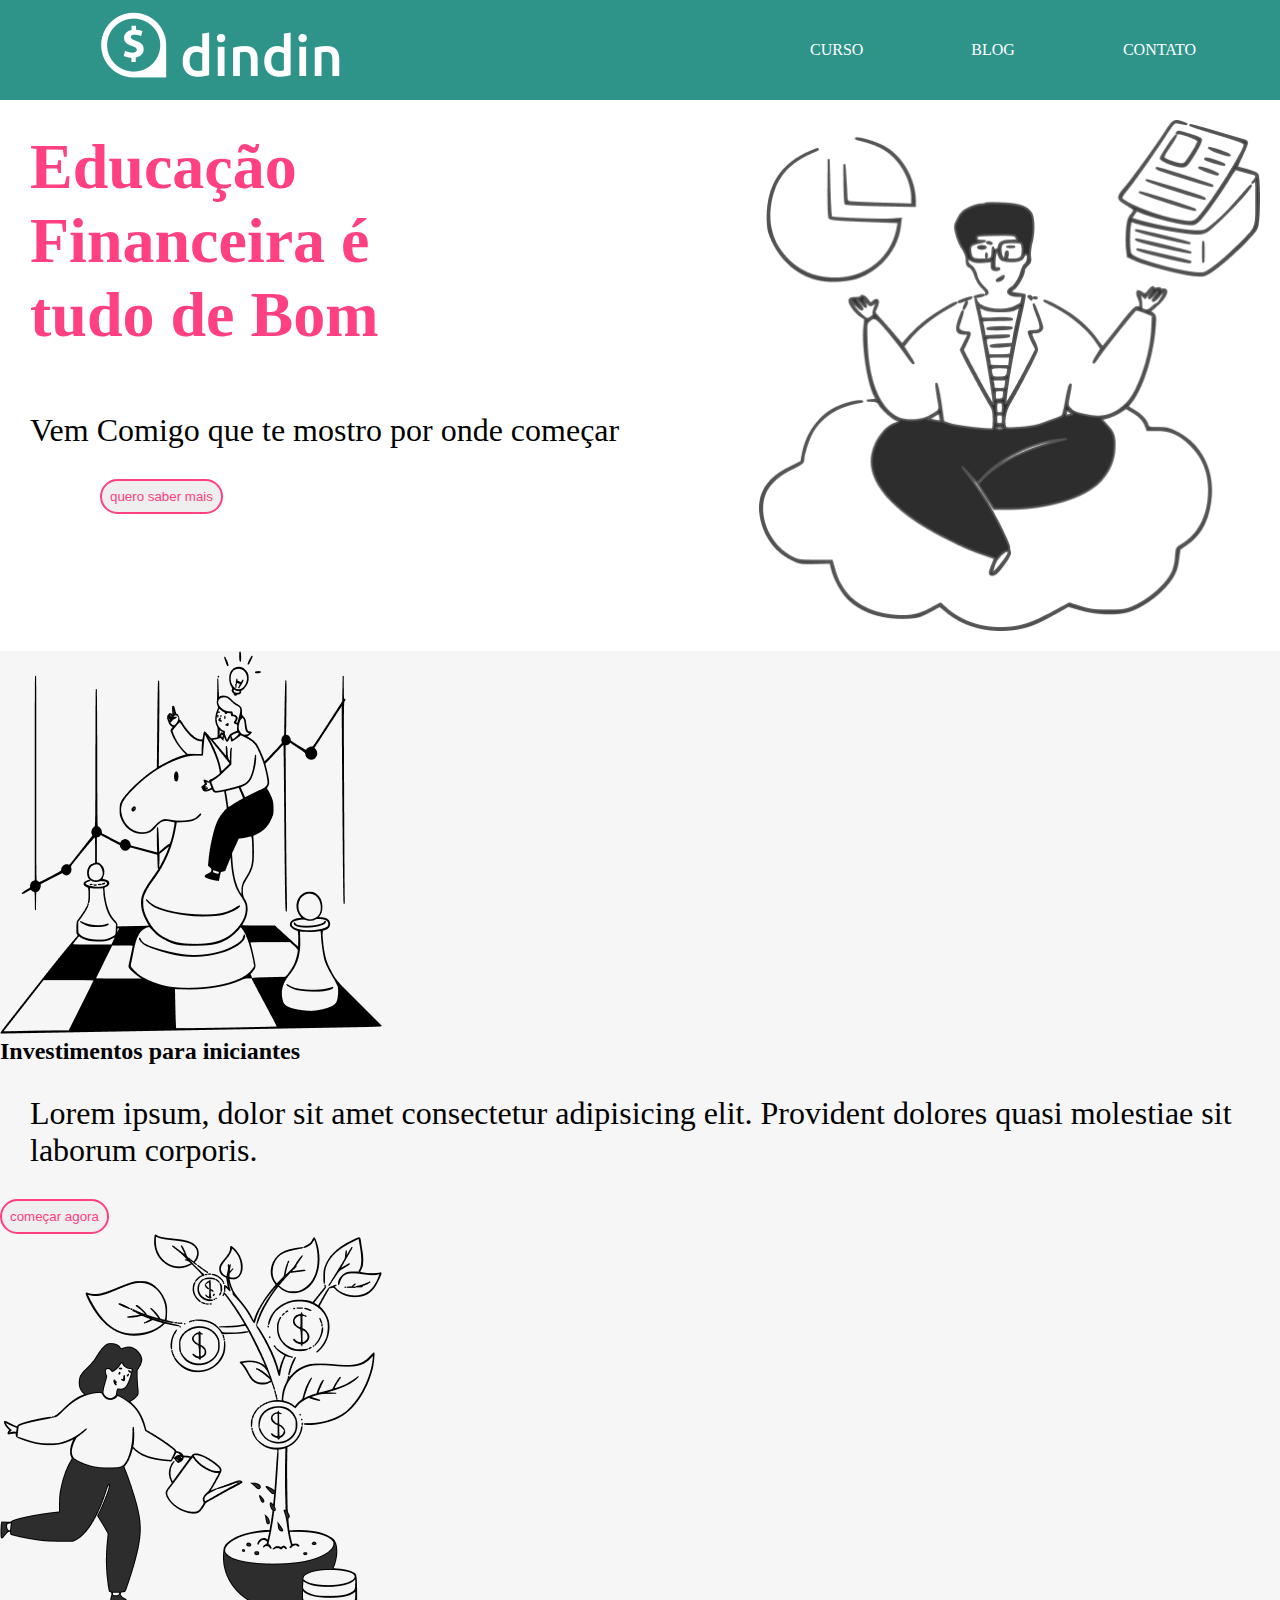
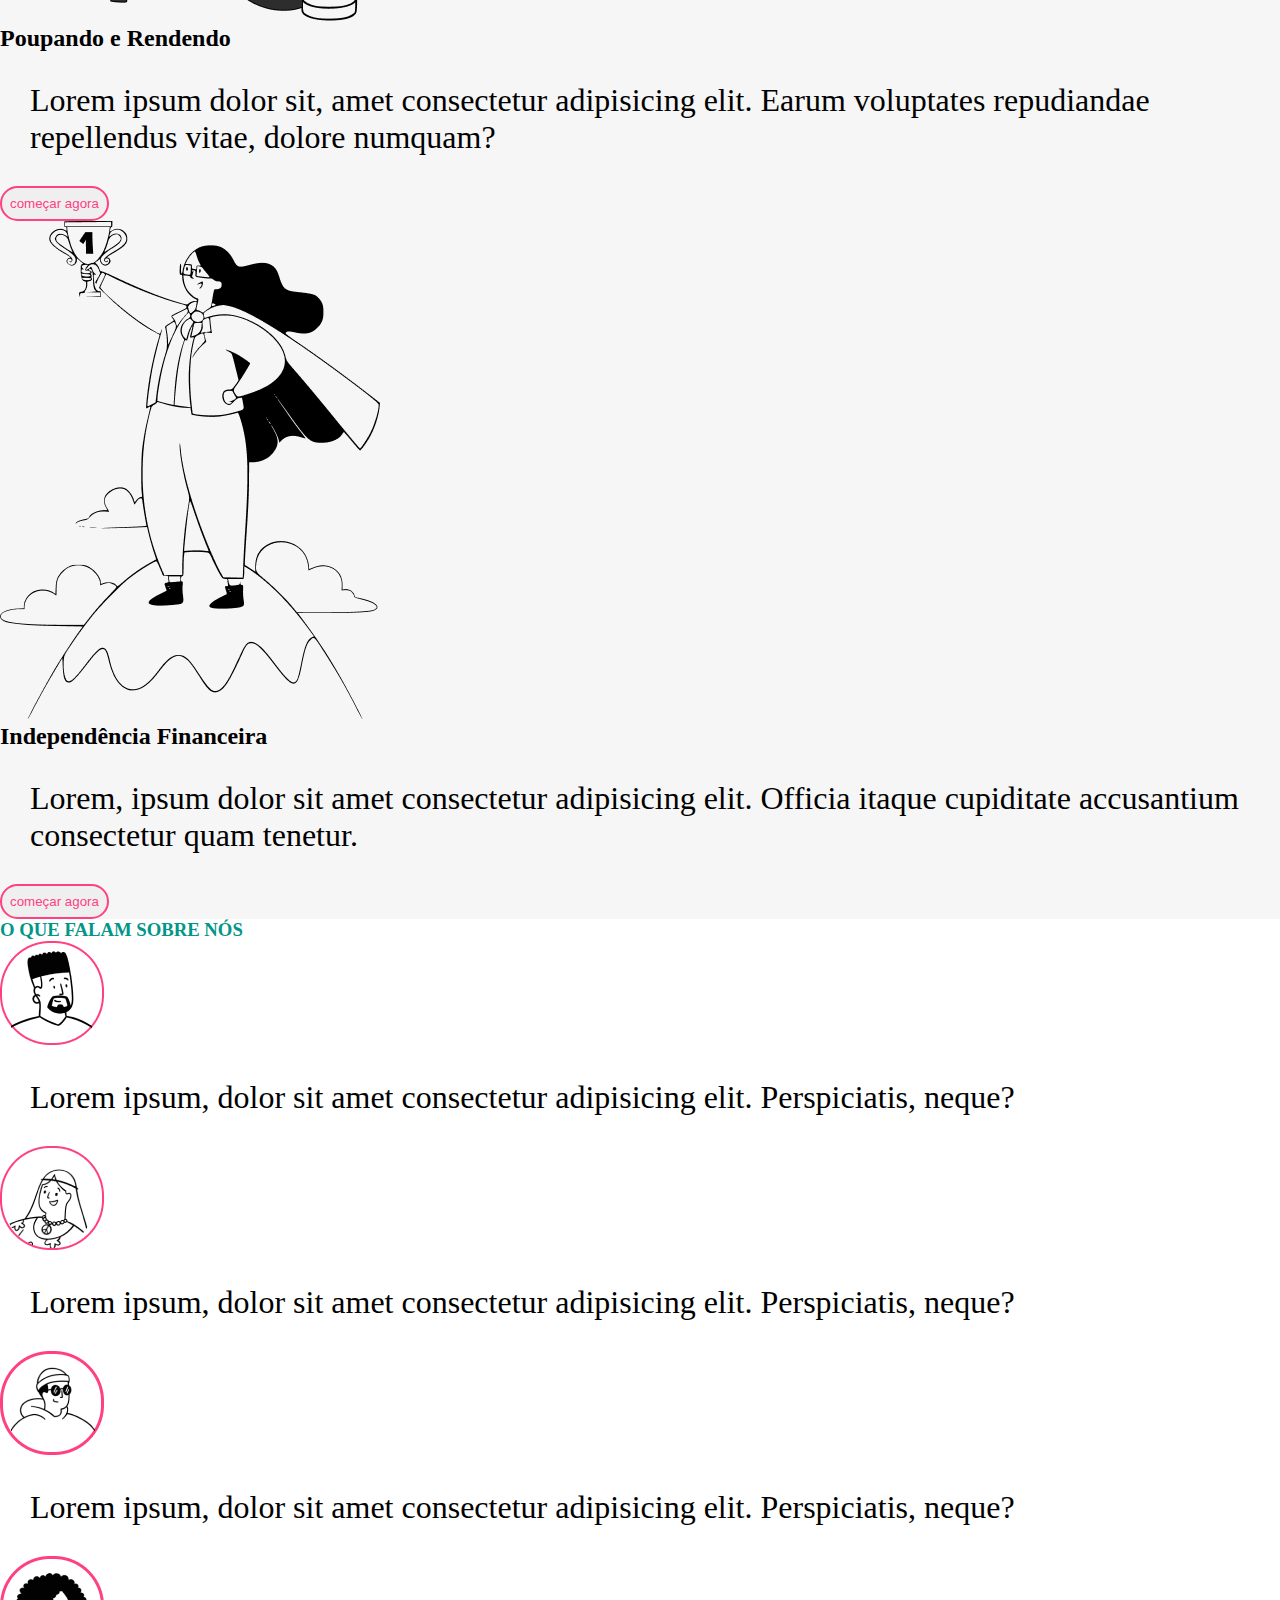
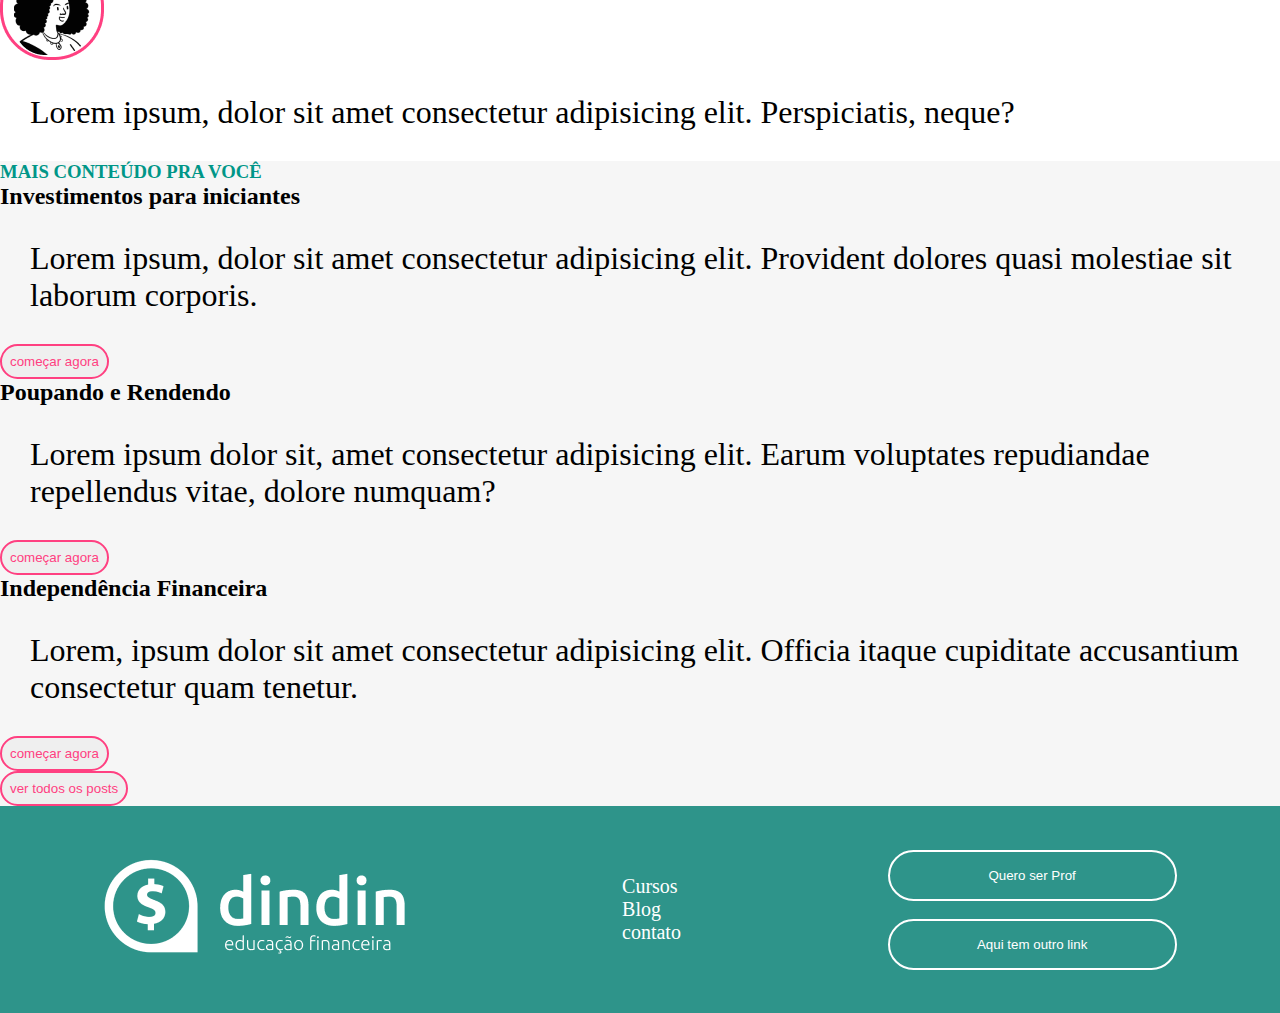
<file: index.html>
<!DOCTYPE html>
<html lang="pt-br">

<head>
    <meta charset="UTF-8">
    <meta http-equiv="X-UA-Compatible" content="IE=edge">
    <meta name="viewport" content="width=device-width, initial-scale=1.0">
    <link rel="stylesheet" href="style.css">
    <title>DinDin Inicio</title>
</head>

<body>
    
    <header>
        <aside>
            <a href="/index.html"><img src="/imagens/logo-header.png" alt=" a escrita da palavra dindim ao lado"></a>
        </aside>
        <nav>
            <a href="/index1.html">CURSO</a>
            <a href="/index2.html">BLOG</a>
            <a href="/index5.html">CONTATO</a>
        </nav>
    </header>
    <main>
        <section class="inicio">
            <div>
                <h1>Educação Financeira é tudo de Bom</h1>
                <p>Vem Comigo que te mostro por onde começar</p>
                <a href="http://www.google.com" target="_blank" rel="noopener noreferrer"><button class="btn-1">quero saber
                        mais</button></a>
            </div>
            <img class="banner" src="/imagens/ilustra-banner.png" alt="desenho de um jovem">
        </section>
        <section class="middle">
            <div>
                <img src="/imagens/ilustra-poupando.png" alt="">
                <h2>Investimentos para iniciantes</h2>
                <p>Lorem ipsum, dolor sit amet consectetur adipisicing elit. Provident dolores quasi molestiae sit
                    laborum corporis.</p>
                <button>começar agora
                </button>
            </div>
            <div>
                <img src="/imagens/ilustra-investimento.png" alt="desenho mulher regando arvore de dinheiro">
                <h2>Poupando e Rendendo</h2>
                <p>Lorem ipsum dolor sit, amet consectetur adipisicing elit. Earum voluptates repudiandae repellendus
                    vitae, dolore numquam?</p>
                <button>começar agora
                </button>
            </div>
            <div>
                <img src="/imagens/ilustra-independencia.png" alt="">
                <h2>Independência Financeira</h2>
                <p>Lorem, ipsum dolor sit amet consectetur adipisicing elit. Officia itaque cupiditate accusantium
                    consectetur quam tenetur.</p>
                <button>começar agora
                </button>
            </div>
        </section>
        <section>
            <h3>O QUE FALAM SOBRE NÓS</h3>
            <img src="/imagens/icon-jaden.png" alt="">
            <p>Lorem ipsum, dolor sit amet consectetur adipisicing elit. Perspiciatis, neque?</p>
            <img src="/imagens/icon-jane.png" alt="">
            <p>Lorem ipsum, dolor sit amet consectetur adipisicing elit. Perspiciatis, neque?</p>
            <img src="/imagens/icon-wally.png" alt="">
            <p>Lorem ipsum, dolor sit amet consectetur adipisicing elit. Perspiciatis, neque?</p>
            <img src="/imagens/icon-whoopi.png" alt="">
            <p>Lorem ipsum, dolor sit amet consectetur adipisicing elit. Perspiciatis, neque?</p>
        </section>
        <section class="finishpage">
            <h3>MAIS CONTEÚDO PRA VOCÊ</h3>
            <div>

                <h2>Investimentos para iniciantes</h2>
                <p>Lorem ipsum, dolor sit amet consectetur adipisicing elit. Provident dolores quasi molestiae sit
                    laborum corporis.</p>
                <button>começar agora
                </button>
            </div>
            <div>

                <h2>Poupando e Rendendo</h2>
                <p>Lorem ipsum dolor sit, amet consectetur adipisicing elit. Earum voluptates repudiandae repellendus
                    vitae, dolore numquam?</p>
                <button>começar agora
                </button>
            </div>
            <div>

                <h2>Independência Financeira</h2>
                <p>Lorem, ipsum dolor sit amet consectetur adipisicing elit. Officia itaque cupiditate accusantium
                    consectetur quam tenetur.</p>
                <button>começar agora
                </button>
            </div>
            <button>ver todos os posts</button>

        </section>
    </main>
    <footer>
        <div>
            <a href="/index.html"><img src="/imagens/logo-footer.png" alt=""></a>
        </div>
        <div>
            <ul>
                <li><a href="/index1.html">Cursos</a></li>
                <li><a href="/index2.html">Blog</a> </li>
                <li><a href="/index5.html">contato</a></li>
            </ul>
        </div>
        <div>
            <button class="Button-foot1">Quero ser Prof</button><br>
             <br><button class="Button-foot2">Aqui tem outro link</button>
        </div>  
    </footer>
</body>

</html>
</file>
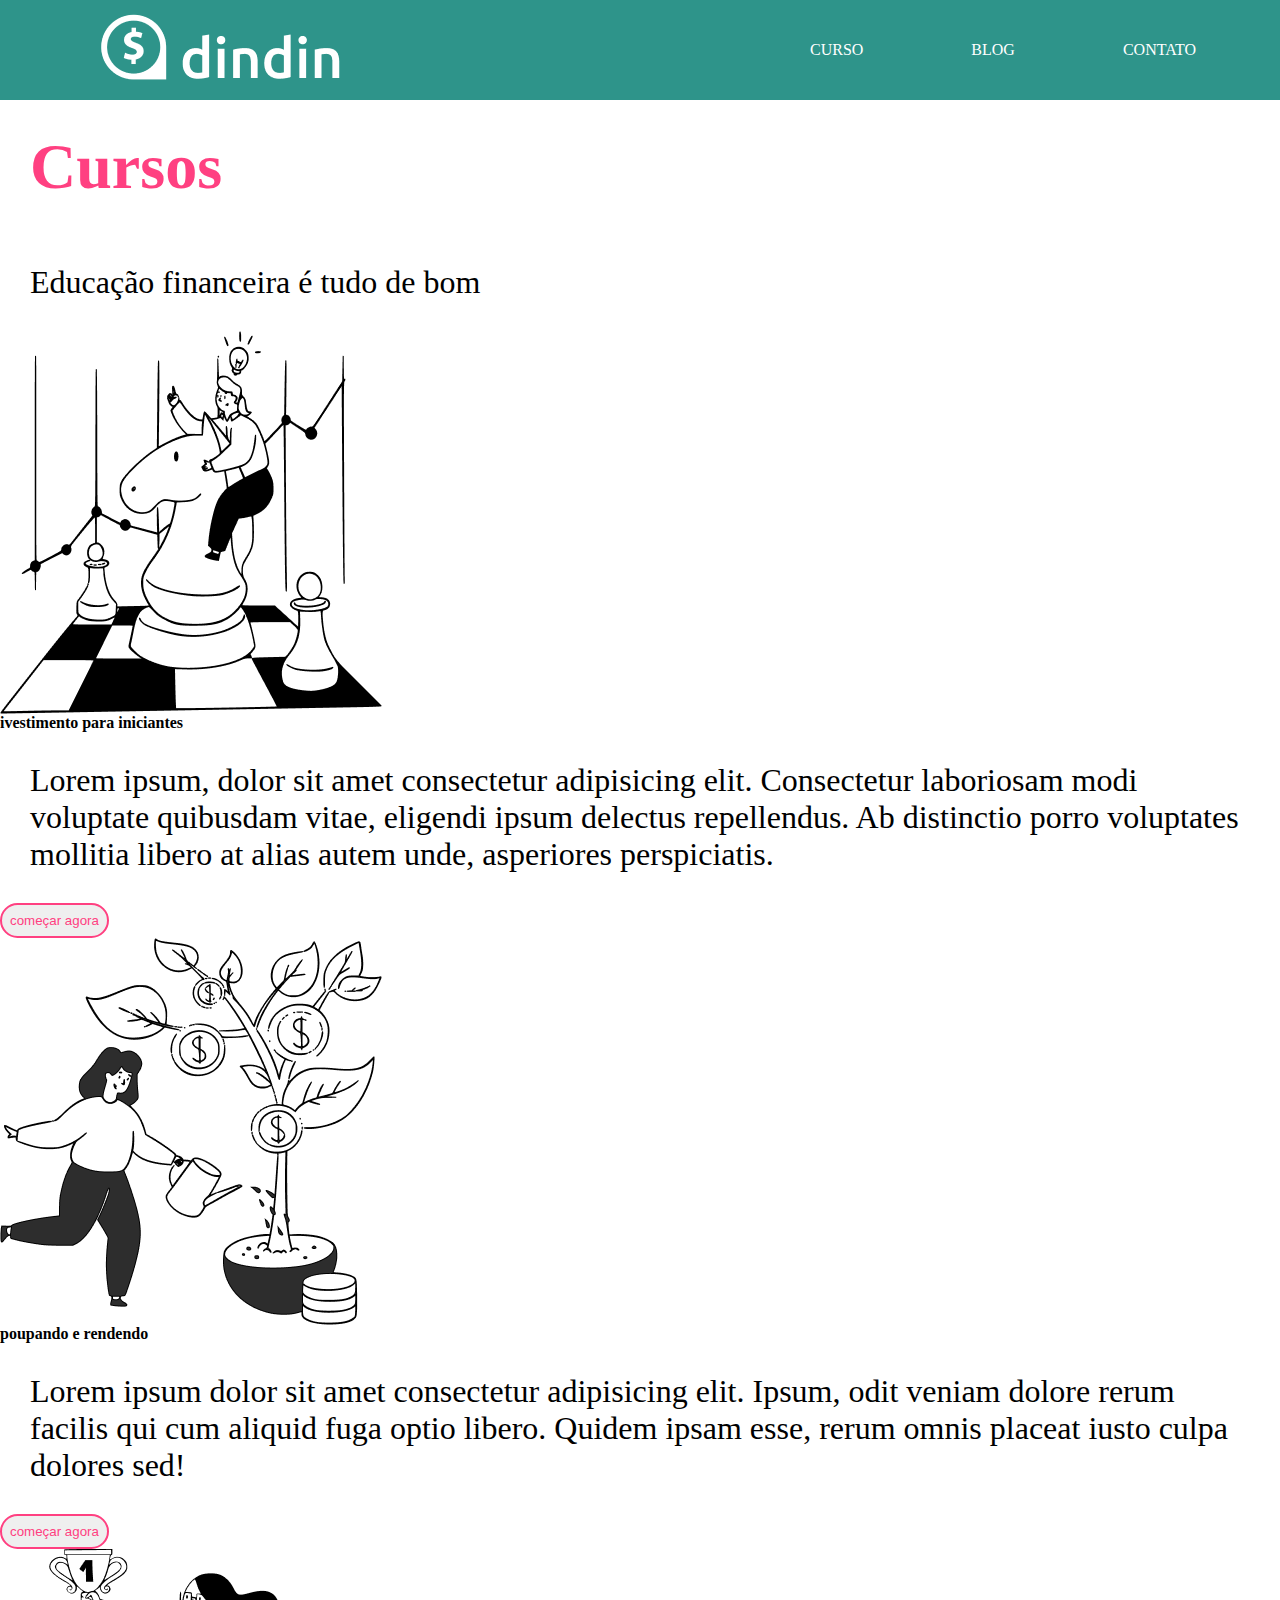
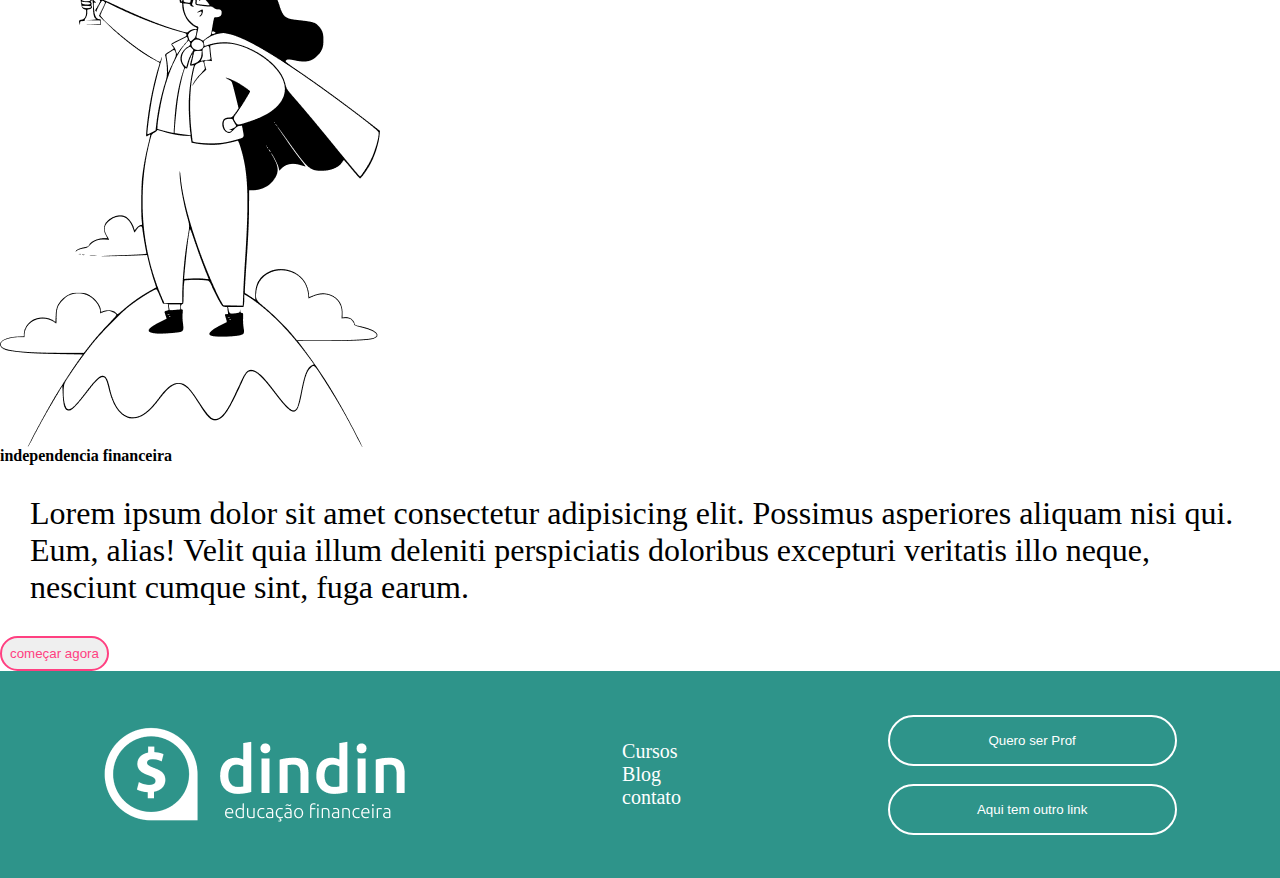
<file: index1.html>
<html lang="pt-br">
<head>
    <meta charset="UTF-8">
    <meta http-equiv="X-UA-Compatible" content="IE=edge">
    <meta name="viewport" content="width=device-width, initial-scale=1.0">
    <link rel="stylesheet" href="style.css">
    <title>DinDin Cursos</title>
</head>

<body>
    <header>
        <aside>
            <a href="/index.html"><img src="/imagens/logo-header.png" alt=" a escrita da palavra dindim ao lado"></a>
        </aside>
        <nav>
            <a href="/index1.html">CURSO</a>
            <a href="/index2.html">BLOG</a>
            <a href="/index5.html">CONTATO</a>
        </nav>
    </header>
    <main>
        <div>
            <h1>Cursos</h1>
            <p>Educação financeira é tudo de bom</p>
        </div>
        <section>
            <div> <img src="/imagens/ilustra-poupando.png" alt="">
                <h4>ivestimento para iniciantes</h4>
                <p>Lorem ipsum, dolor sit amet consectetur adipisicing elit. Consectetur laboriosam modi voluptate quibusdam vitae, eligendi ipsum delectus repellendus. Ab distinctio porro voluptates mollitia libero at alias autem unde, asperiores perspiciatis.</p>
                <button>começar agora</button>
            </div>
            <div><img src="/imagens/ilustra-investimento.png" alt="">
                <h4>poupando e rendendo</h4>
                <p>Lorem ipsum dolor sit amet consectetur adipisicing elit. Ipsum, odit veniam dolore rerum facilis qui cum aliquid fuga optio libero. Quidem ipsam esse, rerum omnis placeat iusto culpa dolores sed!</p>
                <button>começar agora</button>
            </div>

            <div><img src="/imagens/ilustra-independencia.png" alt="">
                <h4>independencia financeira</h4>
                <p>Lorem ipsum dolor sit amet consectetur adipisicing elit. Possimus asperiores aliquam nisi qui. Eum, alias! Velit quia illum deleniti perspiciatis doloribus excepturi veritatis illo neque, nesciunt cumque sint, fuga earum.</p>
                <button>começar agora</button>
            </div>
        </section>
    </main>
    <footer>
        <div>
            <a href="/index.html"><img src="/imagens/logo-footer.png" alt=""></a>
        </div>
        <div>
            <ul>
                <li><a href="/index1.html">Cursos</a></li>
                <li><a href="/index2.html">Blog</a> </li>
                <li><a href="/index5.html">contato</a></li>
            </ul>
        </div>
        <div>
            <button class="Button-foot1">Quero ser Prof</button><br>
             <br><button class="Button-foot2">Aqui tem outro link</button>
        </div>  
    </footer>
</body>

</html>
</file>
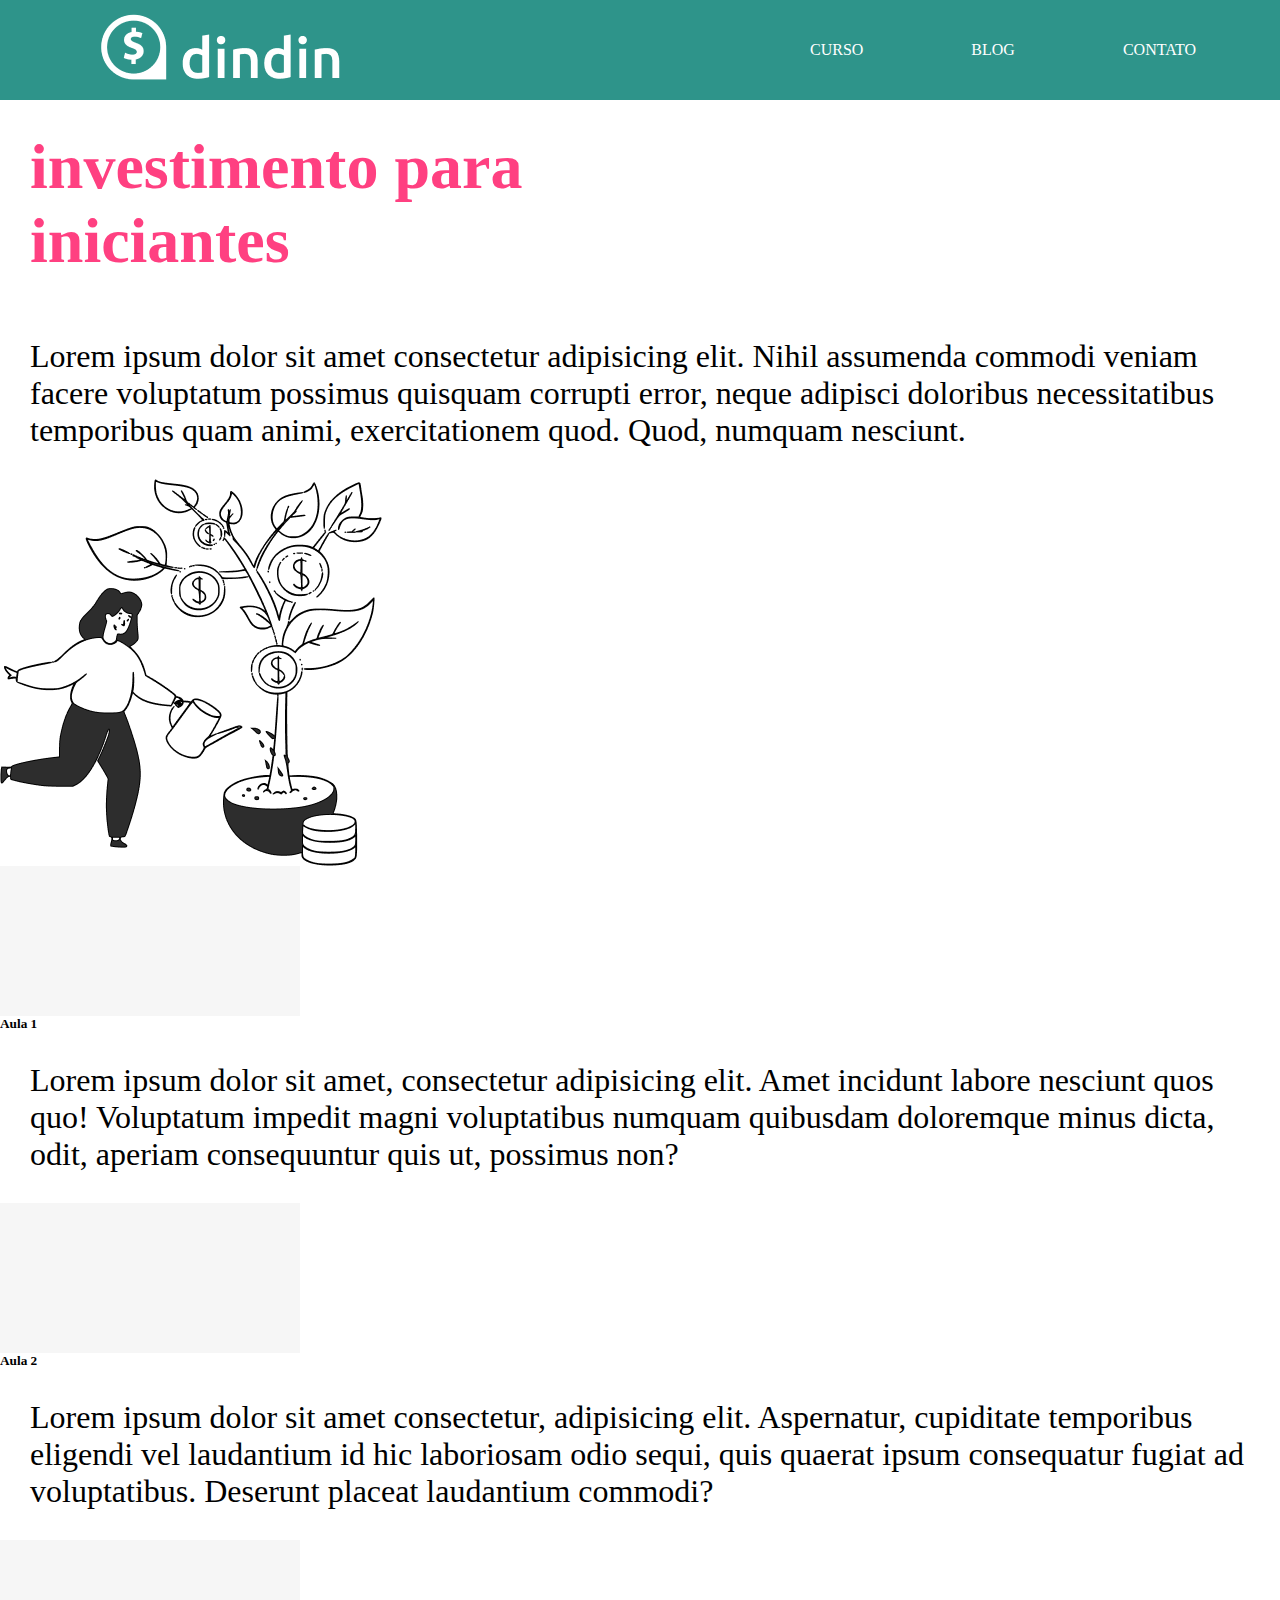
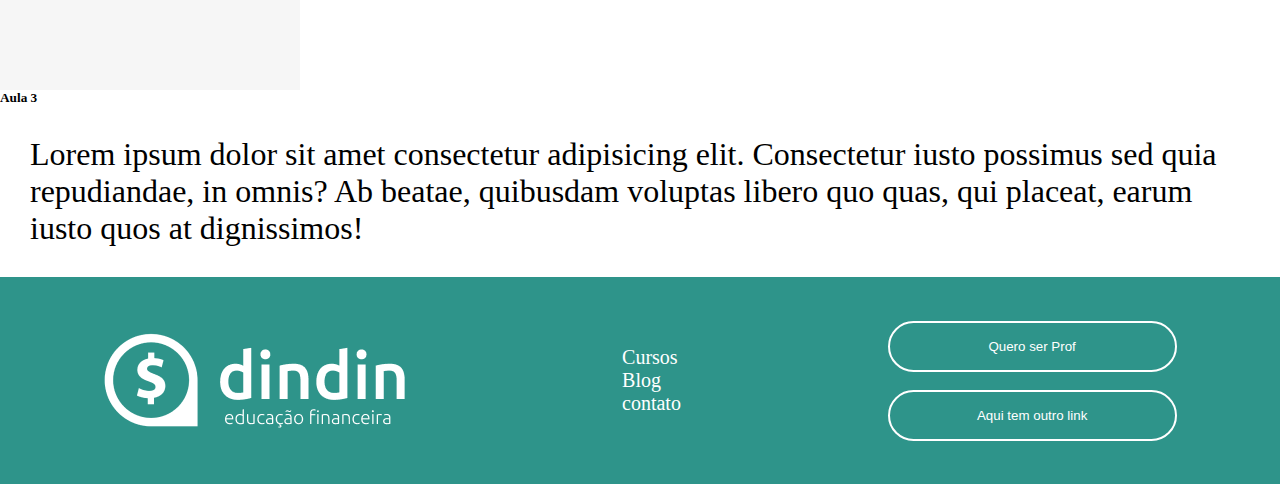
<file: index2.html>
<html lang="pt-br">
<head>
    <meta charset="UTF-8">
    <meta http-equiv="X-UA-Compatible" content="IE=edge">
    <meta name="viewport" content="width=device-width, initial-scale=1.0">
    <link rel="stylesheet" href="style.css">
    <title>DinDin Curso</title>
</head>
<body>
    <header>
        <aside>
            <a href="/index.html"><img src="/imagens/logo-header.png" alt=" a escrita da palavra dindim ao lado"></a>
        </aside>
        <nav>
            <a href="/index1.html">CURSO</a>
            <a href="/index2.html">BLOG</a>
            <a href="/index5.html">CONTATO</a>
        </nav>
    </header>
    </header>
        <section>
            <h1>investimento para iniciantes</h1>
            <p>Lorem ipsum dolor sit amet consectetur adipisicing elit. Nihil assumenda commodi veniam facere voluptatum possimus quisquam corrupti error, neque adipisci doloribus necessitatibus temporibus quam animi, exercitationem quod. Quod, numquam nesciunt.</p>
            <img src="/imagens/ilustra-investimento.png" alt="">
        </section>
        <section class="curso">
            <div><video src="#"></video> <h5>Aula 1</h5><p>Lorem ipsum dolor sit amet, consectetur adipisicing elit. Amet incidunt labore nesciunt quos quo! Voluptatum impedit magni voluptatibus numquam quibusdam doloremque minus dicta, odit, aperiam consequuntur quis ut, possimus non?</p> </div>
            <div><video src="#"></video> <h5>Aula 2</h5><p>Lorem ipsum dolor sit amet consectetur, adipisicing elit. Aspernatur, cupiditate temporibus eligendi vel laudantium id hic laboriosam odio sequi, quis quaerat ipsum consequatur fugiat ad voluptatibus. Deserunt placeat laudantium commodi?</p> </div>
            <div><video src="#"></video> <h5>Aula 3</h5><p>Lorem ipsum dolor sit amet consectetur adipisicing elit. Consectetur iusto possimus sed quia repudiandae, in omnis? Ab beatae, quibusdam voluptas libero quo quas, qui placeat, earum iusto quos at dignissimos!</p> </div>

        </section>
    </main>
    <footer>
        <div>
            <a href="/index.html"><img src="/imagens/logo-footer.png" alt=""></a>
        </div>
        <div>
            <ul>
                <li><a href="/index1.html">Cursos</a></li>
                <li><a href="/index2.html">Blog</a> </li>
                <li><a href="/index5.html">contato</a></li>
            </ul>
        </div>
        <div>
            <button class="Button-foot1">Quero ser Prof</button><br>
             <br><button class="Button-foot2">Aqui tem outro link</button>
        </div>  
    </footer>
</body>
</html>
</file>
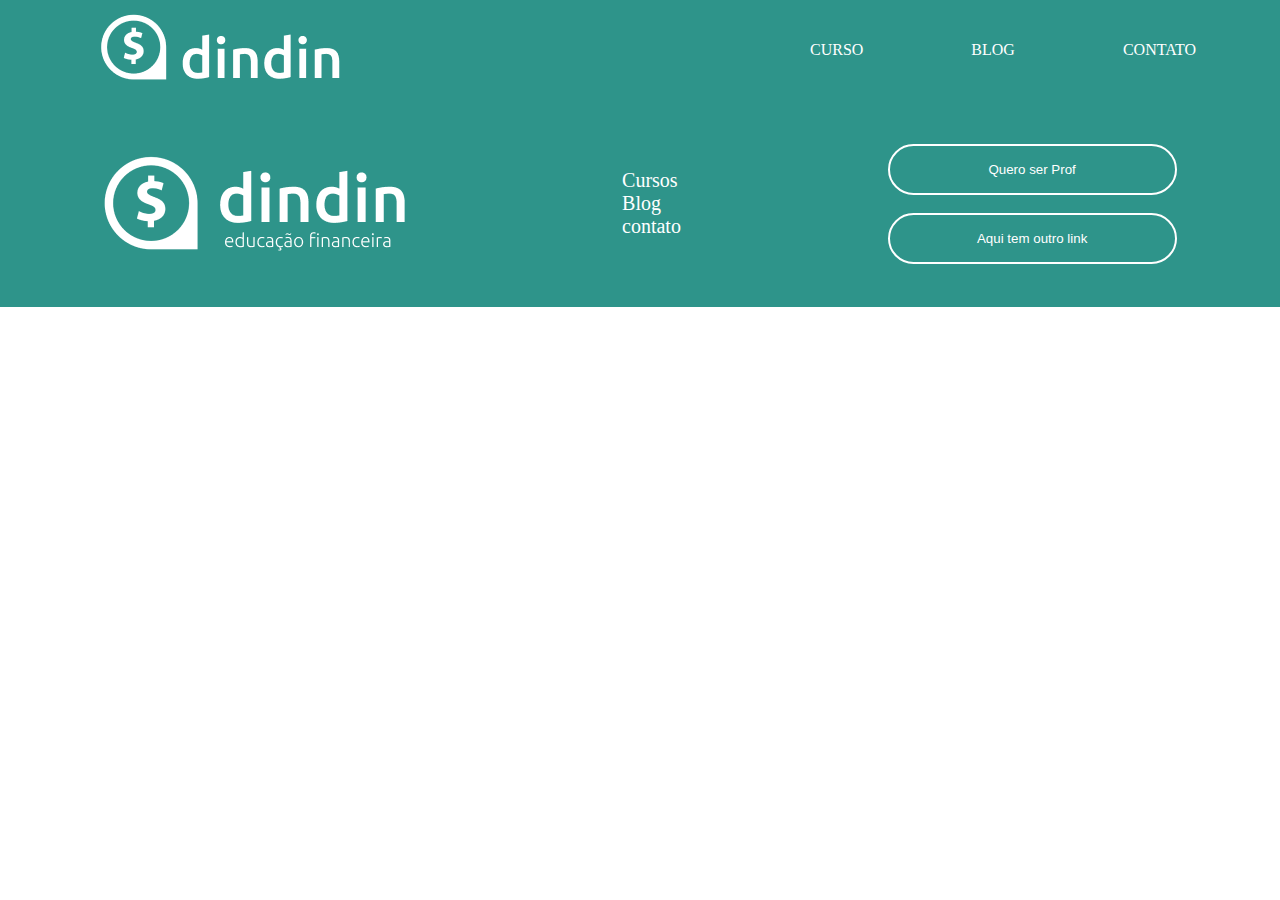
<file: index3.html>
<html lang="pt-br">
<head>
    <meta charset="UTF-8">
    <meta http-equiv="X-UA-Compatible" content="IE=edge">
    <meta name="viewport" content="width=device-width, initial-scale=1.0">
    <link rel="stylesheet" href="style.css">
    <title>DinDin Blog</title>
</head>
<body>
    <header>
        <aside>
            <a href="/index.html"><img src="/imagens/logo-header.png" alt=" a escrita da palavra dindim ao lado"></a>
        </aside>
        <nav>
            <a href="/index1.html">CURSO</a>
            <a href="/index2.html">BLOG</a>
            <a href="/index5.html">CONTATO</a>
        </nav>
    </header>
    <main>
        <section>

        </section>
    </main>
    <footer>
        <div>
            <a href="/index.html"><img src="/imagens/logo-footer.png" alt=""></a>
        </div>
        <div>
            <ul>
                <li><a href="/index1.html">Cursos</a></li>
                <li><a href="/index2.html">Blog</a> </li>
                <li><a href="/index5.html">contato</a></li>
            </ul>
        </div>
        <div>
            <button class="Button-foot1">Quero ser Prof</button><br>
             <br><button class="Button-foot2">Aqui tem outro link</button>
        </div>  
    </footer>
</body>
</html>
</file>
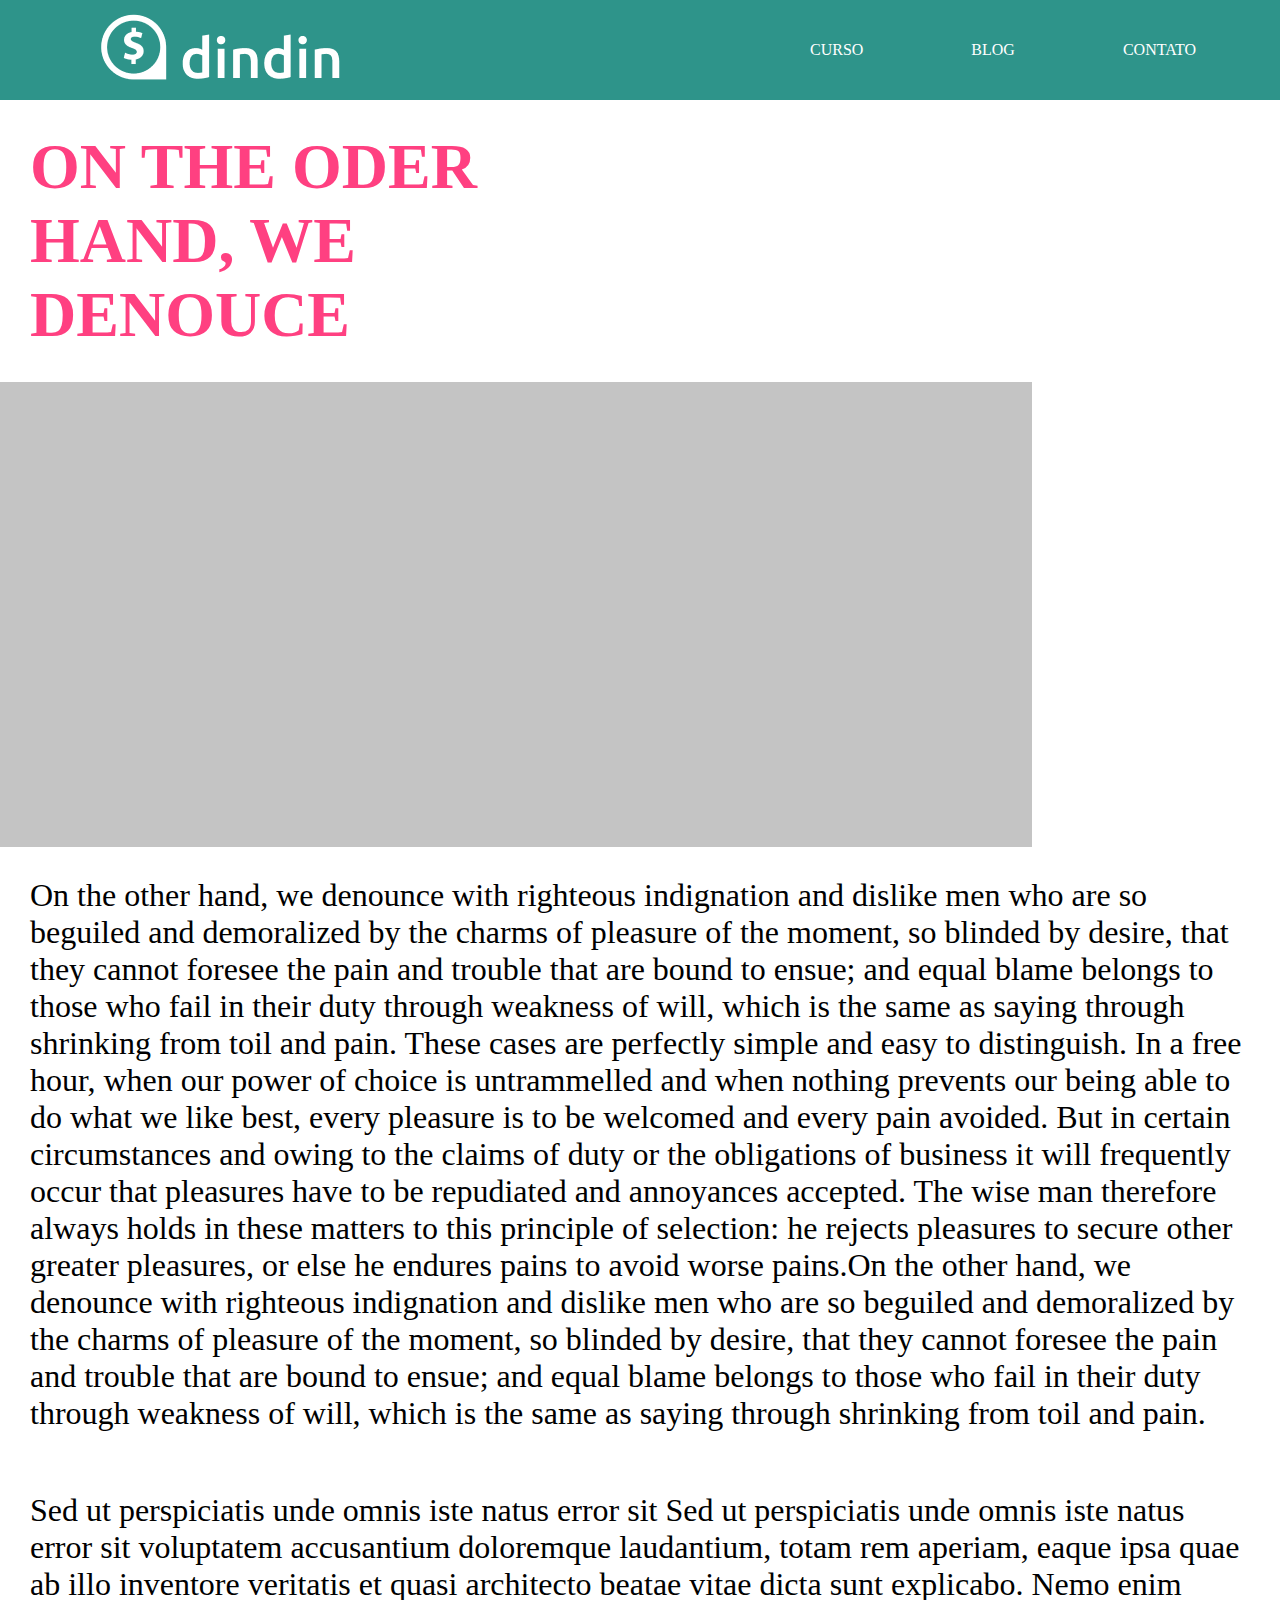
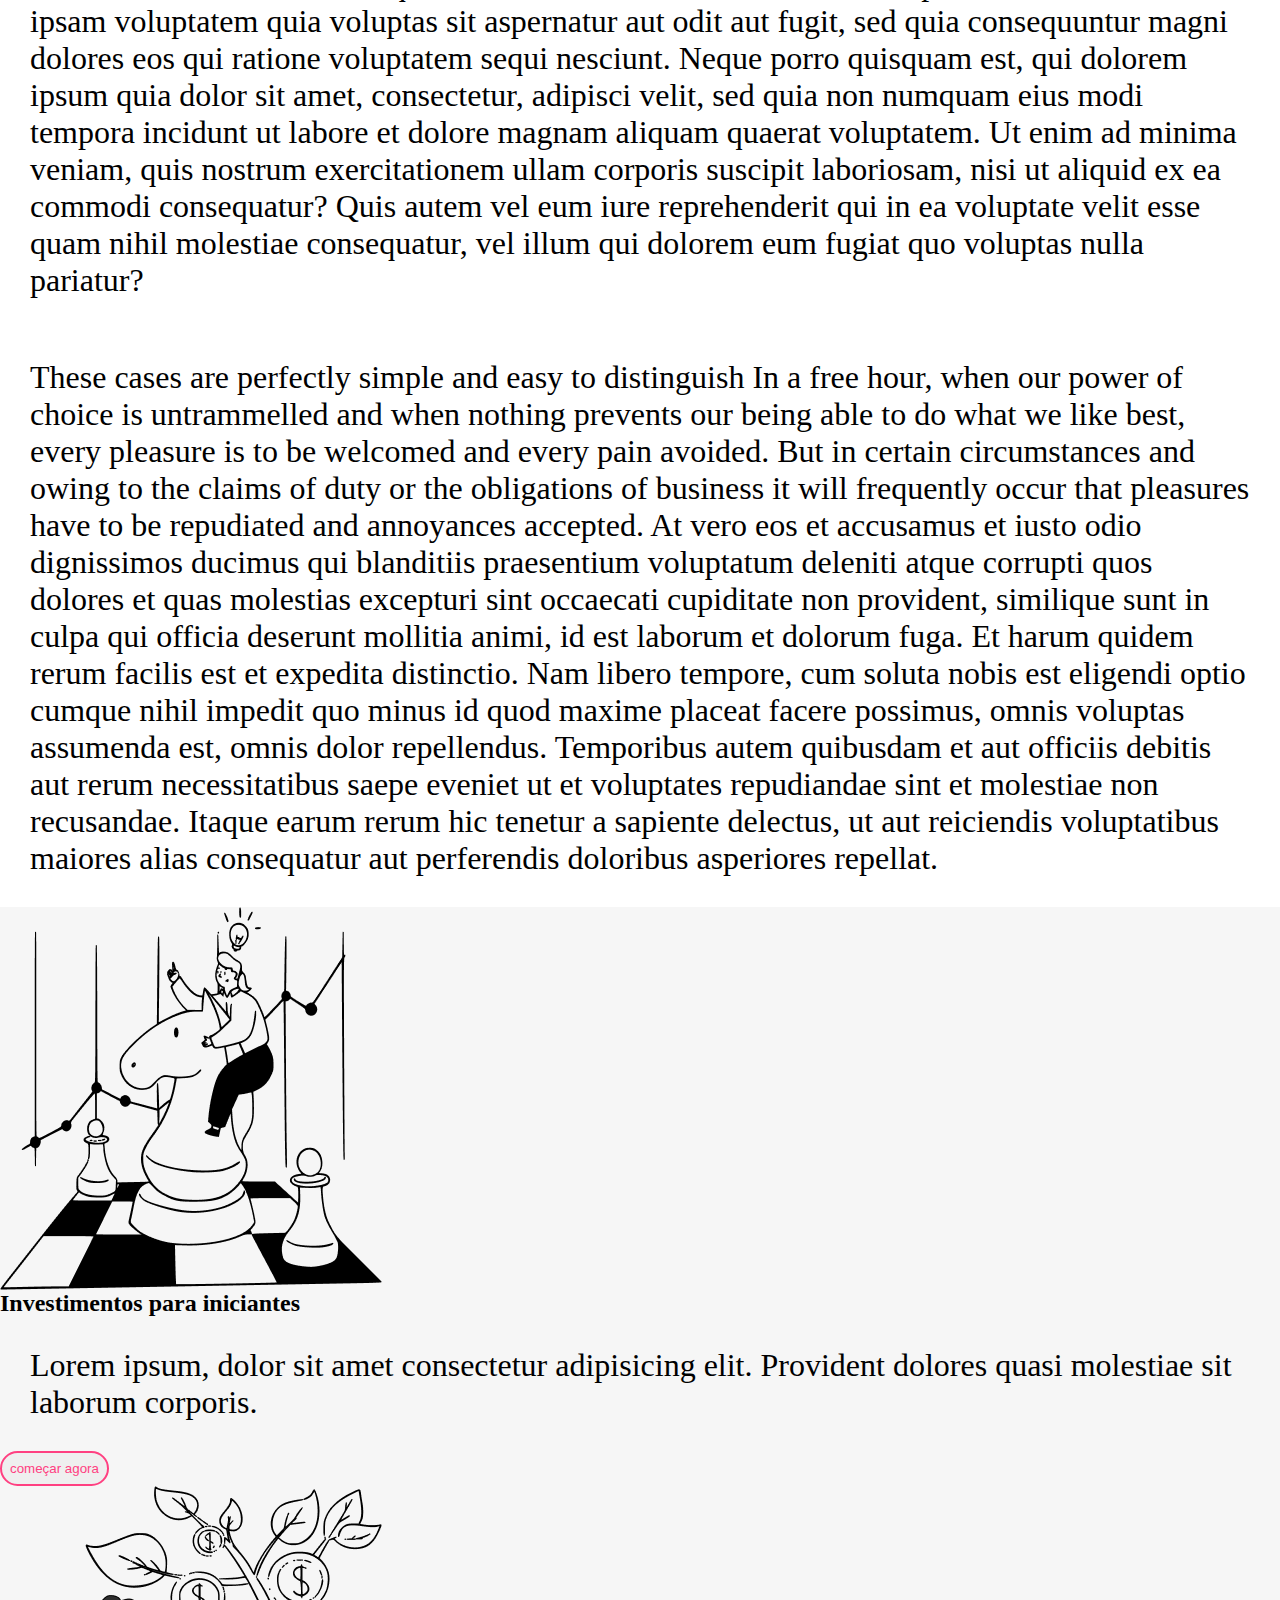
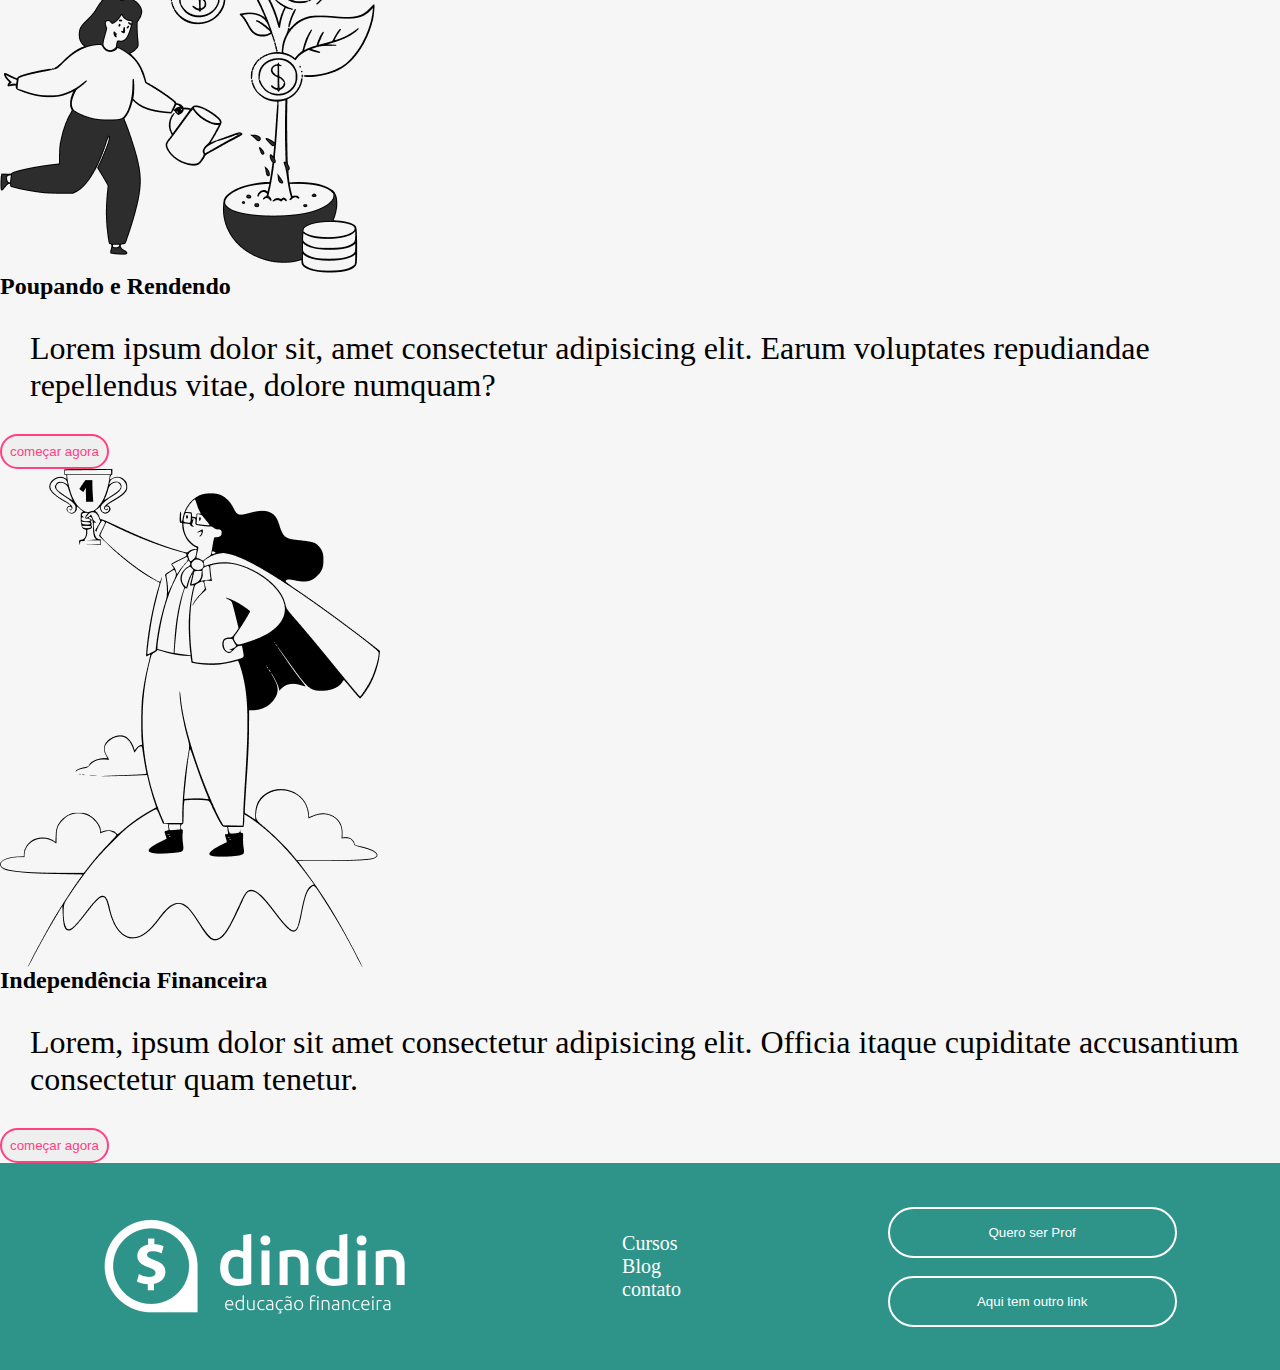
<file: index4.html>
<html lang="pt-br">
<head>
    <meta charset="UTF-8">
    <meta http-equiv="X-UA-Compatible" content="IE=edge">
    <meta name="viewport" content="width=device-width, initial-scale=1.0">
    <link rel="stylesheet" href="style.css">
    <title>DinDin post</title>
</head>

<body>
    <header>
        <aside>
            <a href="/index.html"><img src="/imagens/logo-header.png" alt=" a escrita da palavra dindim ao lado"></a>
        </aside>
        <nav>
            <a href="/index1.html">CURSO</a>
            <a href="/index2.html">BLOG</a>
            <a href="/index5.html">CONTATO</a>
        </nav>
    </header>
    <main>
        <section>
            <H1>ON THE ODER HAND, WE DENOUCE</H1>
            <div class="box"></div>
            <p>On the other hand, we denounce with righteous indignation and dislike men who are so beguiled and
                demoralized by the charms of pleasure of the moment, so blinded by desire, that they cannot foresee the
                pain and trouble that are bound to ensue; and equal blame belongs to those who fail in their duty
                through weakness of will, which is the same as saying through shrinking from toil and pain.
                These cases are perfectly simple and easy to distinguish. In a free hour, when our power of choice is
                untrammelled and when nothing prevents our being able to do what we like best, every pleasure is to be
                welcomed and every pain avoided. But in certain circumstances and owing to the claims of duty or the
                obligations of business it will frequently occur that pleasures have to be repudiated and annoyances
                accepted.
                The wise man therefore always holds in these matters to this principle of selection: he rejects
                pleasures to secure other greater pleasures, or else he endures pains to avoid worse pains.On the other
                hand, we denounce with righteous indignation and dislike men who are so beguiled and demoralized by the
                charms of pleasure of the moment, so blinded by desire, that they cannot foresee the pain and trouble
                that are bound to ensue; and equal blame belongs to those who fail in their duty through weakness of
                will, which is the same as saying through shrinking from toil and pain.
            </p>
            <p>Sed ut perspiciatis unde omnis iste natus error sit
                Sed ut perspiciatis unde omnis iste natus error sit voluptatem accusantium doloremque laudantium, totam
                rem aperiam, eaque ipsa quae ab illo inventore veritatis et quasi architecto beatae vitae dicta sunt
                explicabo. Nemo enim ipsam voluptatem quia voluptas sit aspernatur aut odit aut fugit, sed quia
                consequuntur magni dolores eos qui ratione voluptatem sequi nesciunt. Neque porro quisquam est, qui
                dolorem ipsum quia dolor sit amet, consectetur, adipisci velit, sed quia non numquam eius modi tempora
                incidunt ut labore et dolore magnam aliquam quaerat voluptatem. Ut enim ad minima veniam, quis nostrum
                exercitationem ullam corporis suscipit laboriosam, nisi ut aliquid ex ea commodi consequatur? Quis autem
                vel eum iure reprehenderit qui in ea voluptate velit esse quam nihil molestiae consequatur, vel illum
                qui dolorem eum fugiat quo voluptas nulla pariatur?</p>
            <p>These cases are perfectly simple and easy to distinguish
                In a free hour, when our power of choice is untrammelled and when nothing prevents our being able to do
                what we like best, every pleasure is to be welcomed and every pain avoided. But in certain circumstances
                and owing to the claims of duty or the obligations of business it will frequently occur that pleasures
                have to be repudiated and annoyances accepted.
                At vero eos et accusamus et iusto odio dignissimos ducimus qui blanditiis praesentium voluptatum
                deleniti atque corrupti quos dolores et quas molestias excepturi sint occaecati cupiditate non
                provident, similique sunt in culpa qui officia deserunt mollitia animi, id est laborum et dolorum fuga.
                Et harum quidem rerum facilis est et expedita distinctio. Nam libero tempore, cum soluta nobis est
                eligendi optio cumque nihil impedit quo minus id quod maxime placeat facere possimus, omnis voluptas
                assumenda est, omnis dolor repellendus. Temporibus autem quibusdam et aut officiis debitis aut rerum
                necessitatibus saepe eveniet ut et voluptates repudiandae sint et molestiae non recusandae. Itaque earum
                rerum hic tenetur a sapiente delectus, ut aut reiciendis voluptatibus maiores alias consequatur aut
                perferendis doloribus asperiores repellat.</p>
                <h6></h6>

        </section>
        <section class="middle">
            <div>
                <img src="/imagens/ilustra-poupando.png" alt="">
                <h2>Investimentos para iniciantes</h2>
                <p>Lorem ipsum, dolor sit amet consectetur adipisicing elit. Provident dolores quasi molestiae sit
                    laborum corporis.</p>
                <button>começar agora
                </button>
            </div>
            <div>
                <img src="/imagens/ilustra-investimento.png" alt="desenho mulher regando arvore de dinheiro">
                <h2>Poupando e Rendendo</h2>
                <p>Lorem ipsum dolor sit, amet consectetur adipisicing elit. Earum voluptates repudiandae repellendus
                    vitae, dolore numquam?</p>
                <button>começar agora
                </button>
            </div>
            <div>
                <img src="/imagens/ilustra-independencia.png" alt="">
                <h2>Independência Financeira</h2>
                <p>Lorem, ipsum dolor sit amet consectetur adipisicing elit. Officia itaque cupiditate accusantium
                    consectetur quam tenetur.</p>
                <button>começar agora
                </button>
            </div>
        </section>
    </main>
    <footer>
        <div>
            <a href="/index.html"><img src="/imagens/logo-footer.png" alt=""></a>
        </div>
        <div>
            <ul>
                <li><a href="/index1.html">Cursos</a></li>
                <li><a href="/index2.html">Blog</a> </li>
                <li><a href="/index5.html">contato</a></li>
            </ul>
        </div>
        <div>
            <button class="Button-foot1">Quero ser Prof</button><br>
             <br><button class="Button-foot2">Aqui tem outro link</button>
        </div>  
    </footer>
</body>

</html>
</file>
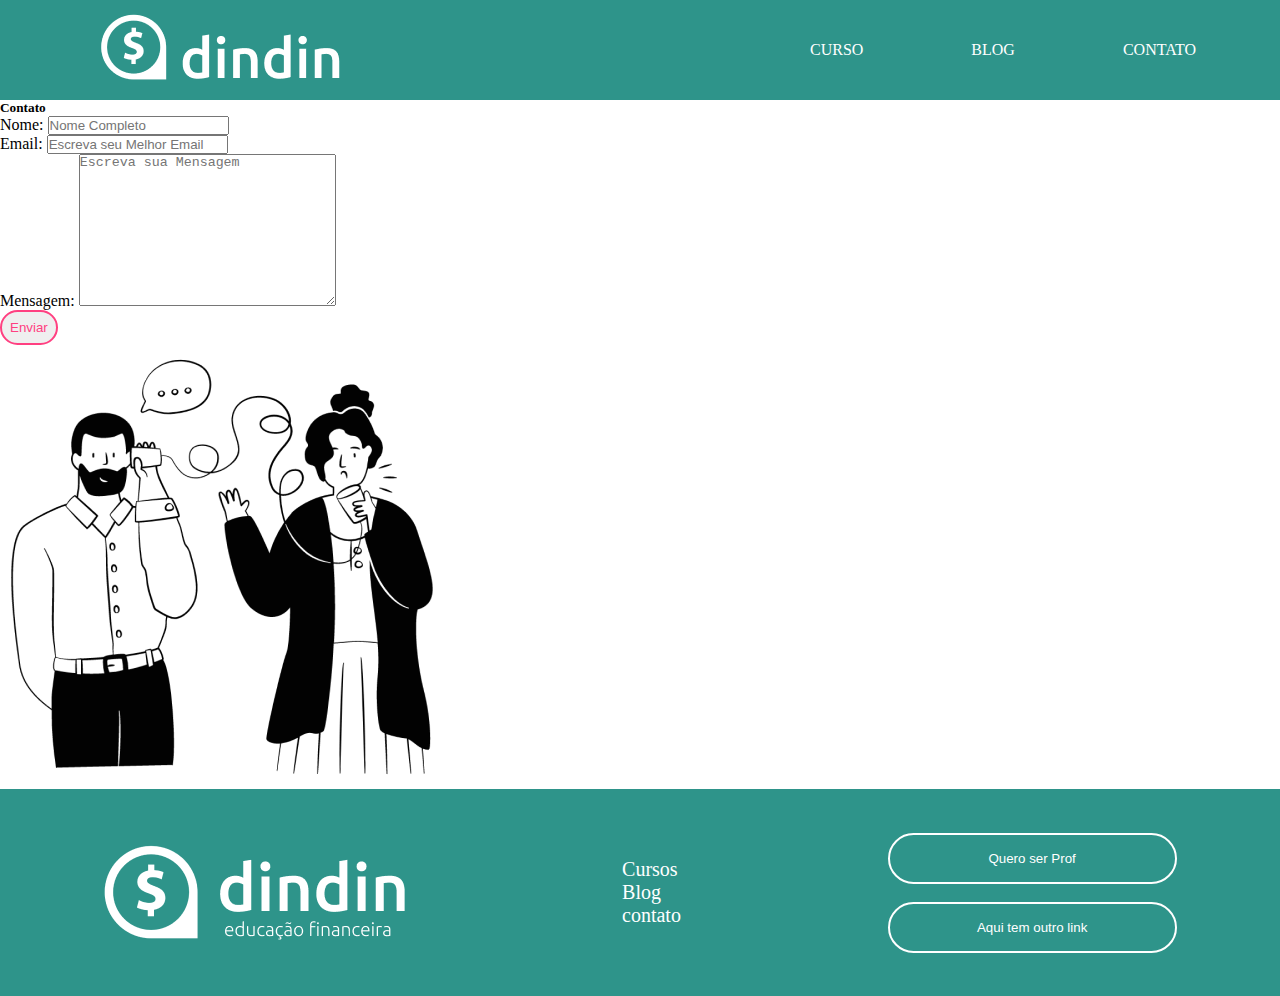
<file: index5.html>
<html lang="pt-br">
<head>
    <meta charset="UTF-8">
    <meta http-equiv="X-UA-Compatible" content="IE=edge">
    <meta name="viewport" content="width=device-width, initial-scale=1.0">
    <link rel="stylesheet" href="style.css">
    <title>DinDin Contato</title>
</head>
<body>
    <header>
        <aside>
            <a href="/index.html"><img src="/imagens/logo-header.png" alt=" a escrita da palavra dindim ao lado"></a>
        </aside>
        <nav>
            <a href="/index1.html">CURSO</a>
            <a href="/index2.html">BLOG</a>
            <a href="/index5.html">CONTATO</a>
        </nav>
    </header>
    <main>
        <section>
            <div>
                <h5>Contato</h5>
                <form>
                    <div><label>Nome: </label><input placeholder="Nome Completo "required type="Nome"></div>
                    <div><label>Email: </label><input placeholder="Escreva seu Melhor Email" required type="Email"></div>
                    <div><label>Mensagem: </label><textarea placeholder="Escreva sua Mensagem" required name="Mensagem"
                            id="" cols="30" rows="10"></textarea></div>
                    <div><button type="submit">Enviar</button></div>
                </form>
            </div>
            <img class="imgContato"src="/imagens/ilustra-contato.png" alt="ilustra um contato">
        </section>
    </main>
    <footer>
        <div>
            <a href="/index.html"><img src="/imagens/logo-footer.png" alt=""></a>
        </div>
        <div>
            <ul>
                <li><a href="/index1.html">Cursos</a></li>
                <li><a href="/index2.html">Blog</a> </li>
                <li><a href="/index5.html">contato</a></li>
            </ul>
        </div>
        <div>
            <button class="Button-foot1">Quero ser Prof</button><br>
             <br><button class="Button-foot2">Aqui tem outro link</button>
        </div>  
    </footer>
</body>
</html>
</file>
<file: style.css>
*{
    padding: 0;
    margin: 0;
    list-style: none;
    text-decoration: none;
}
/*Cabeçálho*/
button{
    border: solid 2px;
    color: rgba(255, 64, 129, 1);
    padding: 8px;
    border-radius: 30px;    
}
header{
    background-color: rgba(46, 148, 138, 1);
    display: flex;
    align-items: center;
    align-content: center;
    justify-content: space-between;
    width: 100%;
    height: 100px;
}
aside{
    margin-left: 100px;
}
nav a {
    display: inline-flex;
    align-items: center;
    padding: 20px;
    color: #fff;
    text-decoration: none;
    list-style: none;
    margin-right: 4em;
}
/*conteudo pagina principal*/
body{
    width: 100%;
   
}
.inicio{
    display:flex;
    align-items:flex-start;
    justify-content:space-between
}
.btn-1{

    margin-left: 100px;
}
h1{
    color: rgba(255, 64, 129, 1);
    width: 50%;
    font-size: 4rem;
    padding: 30px;
}
.banner{
    width: 501px;
    height: 511px;
    padding: 20px;
    display: flex;
    justify-content: center;
}
p{
    padding: 30px;
    font-size: 2rem;

}
h3{
    color: rgba(0, 150, 136, 1);
    ;
}
.middle{
    background-color: rgba(246,246,246,1);
}
.finishpage{
    background-color: rgba(246,246,246,1);    
}
video{
    background-color: rgba(246,246,246,1);
}
.box{ 
    width: 1032px;
    height: 465px;
    left: 204px;
    top: 381px;
    background: #c4c4c4;
} 
.imgContato{
    width: 444px;
    height: 444px;
}
/*Rodapé das páginas*/
footer {
    height: 207px;
    color: #fff;
    background-color:rgba(46, 148, 138, 1);
    display: flex;
    justify-content: space-around;
    align-items: center ;
}
footer a{
    color: #fff;
    font-size: 20px;
}
.Button-foot1, .Button-foot2{
    color:#fff;
    background-color: rgba(46, 148, 138, 1);
    width: 289px;
    height: 51px;
}
</file>
